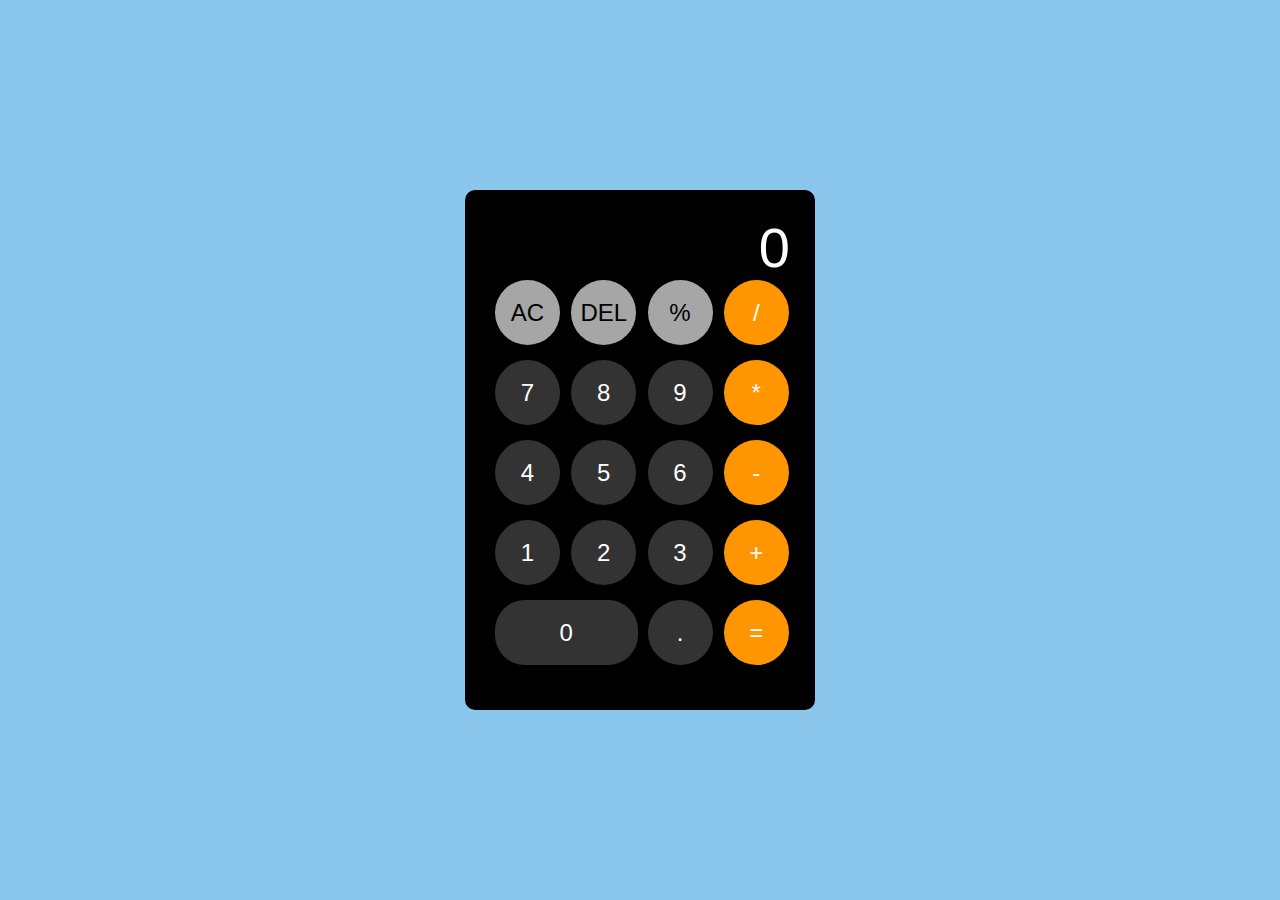
<file: Kalkulator/index.html>
<!DOCTYPE html>
<html lang="en">
<head>
    <meta charset="UTF-8">
    <meta name="viewport" content="width=device-width, initial-scale=1.0">
    <title>kalkulator</title>
    <link rel="stylesheet" href="style.css">
</head>
<body>
    <div class="container">
        <div class="calc-text">
            <p name="user-input" id="user-input">0</p>
            <div class="calc-keys">
                <button type="button" class="key-others operations">AC</button>
                <button type="button" class="key-others operations">DEL</button>
                <button type="button" class="key-others operations">%</button>
                <button type="button" class="key-operate operations">/</button>
                <button type="button" class="numbers">7</button>
                <button type="button" class="numbers">8</button>
                <button type="button" class="numbers">9</button>
                <button type="button" class="key-operate operations">*</button>
                <button type="button" class="numbers">4</button>
                <button type="button" class="numbers">5</button>
                <button type="button" class="numbers">6</button>
                <button type="button" class="key-operate operations">-</button>
                <button type="button" class="numbers">1</button>
                <button type="button" class="numbers">2</button>
                <button type="button" class="numbers">3</button>
                <button type="button" class="key-operate operations">+</button>
                <button type="button" class="key-zero numbers">0</button>
                <button type="button" class="numbers">.</button>
                <button type="button" class="key-operate operations">=</button>
            </div>
        </div>
        </div>
    <script src="script.js"></script>
</body>
</html>
</file>
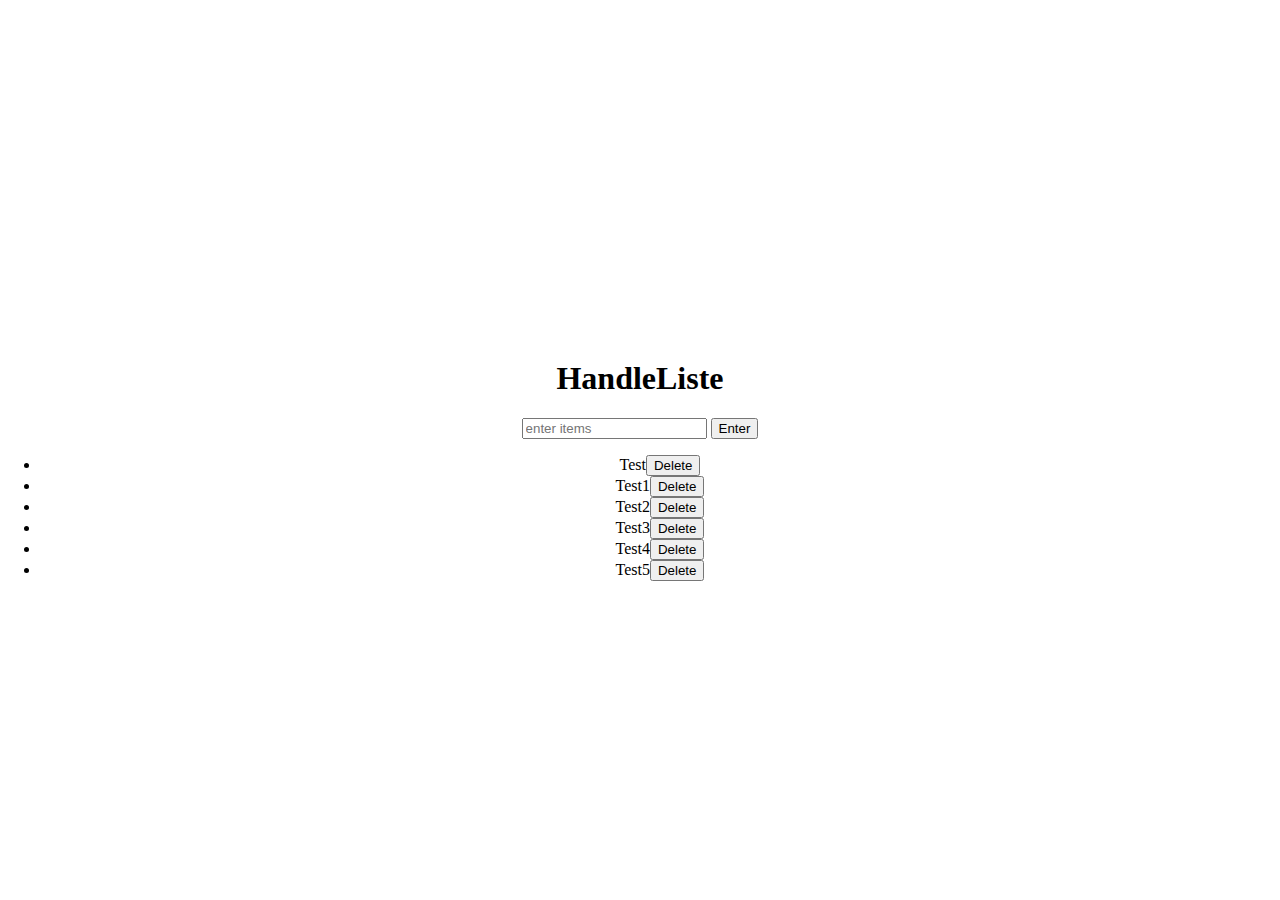
<file: handleliste/handleliste.html>
<!DOCTYPE html>
<html>
<head>
    <title>HandleListe</title>
    <link rel="stylesheet" type="text/css" href="handleliste.css">
</head>
<body>
    <h1>HandleListe</h1>
    <input id="userinput" type="text" placeholder="enter items">
    <button id="enter">Enter</button>
    <ul>
        <li class="bold red" random="23">Test<button class="delete">Delete</button></li>
        <li>Test1<button class="delete">Delete</button></li>
        <li>Test2<button class="delete">Delete</button></li>
        <li>Test3<button class="delete">Delete</button></li>
        <li>Test4<button class="delete">Delete</button></li>
        <li>Test5<button class="delete">Delete</button></li>
    </ul>
    <script type="text/javascript" src="handleliste.js"></script>
</body>
</html>
</file>
<file: Kalkulator/style.css>
* {
    margin: 0;
    padding: 0;
    font-family: "Helvetica Neue", sans-serif;
    box-sizing: border-box;
  }
  
  body {
    background-color: #8bc6ec;
    min-height: 100vh;
    display: flex;
    align-items: center;
    justify-content: center;
  }
  
  .container {
    background: #000000;
    padding: 25px;
    width: 350px;
    border-radius: 10px;
  }

  .calc-text {
    margin-bottom: 20px;
    padding-left: 5px;
  }
  
  .calc-text p {
    width: 100%;
    font-size: 3.5rem;
    text-align: end;
    background: transparent;
    color: #fff;
    border: none;
    outline: none;
    word-wrap: break-word;
    word-break: break-all;
  }

  button {
    background: #333333;
    color: #fff;
    font-size: 1.5rem;
    border: none;
    border-radius: 70%;
    cursor: pointer;
    height: 65px;
    width: 65px;
  }
  
  button:active,
  button:focus {
    filter: brightness(120%);
  }
  
  .calc-keys {
    display: grid;
    grid-template-columns: repeat(4, 1fr);
    grid-row-gap: 15px;
    grid-column-gap: 10px;
  }
  
  .key-zero {
    grid-column: span 2;
    width: 100%;
    border-radius: 30px;
  }
  
  .key-operate {
    background: #ff9501;
  }
  
  .key-others {
    background: #a6a6a6;
    color: #000000;
  }
</file>
<file: handleliste/handleliste.css>
.coolTitle {
  text-align: center;
  font-family: 'Oswald', Helvetica, sans-serif;
  font-size: 40px;
  transform: skewY(-10deg);
  letter-spacing: 4px;
  word-spacing: -8px;
  color: tomato;
  text-shadow: 
    -1px -1px 0 firebrick,
    -2px -2px 0 firebrick,
    -3px -3px 0 firebrick,
    -4px -4px 0 firebrick,
    -5px -5px 0 firebrick,
    -6px -6px 0 firebrick,
    -7px -7px 0 firebrick,
    -8px -8px 0 firebrick,
    -30px 20px 40px dimgrey;
}

.done {
  text-decoration: line-through;
}

body {
  margin: 0;
  padding: 0;
  text-align: center;
  margin-top: 40vh;
}
</file>
